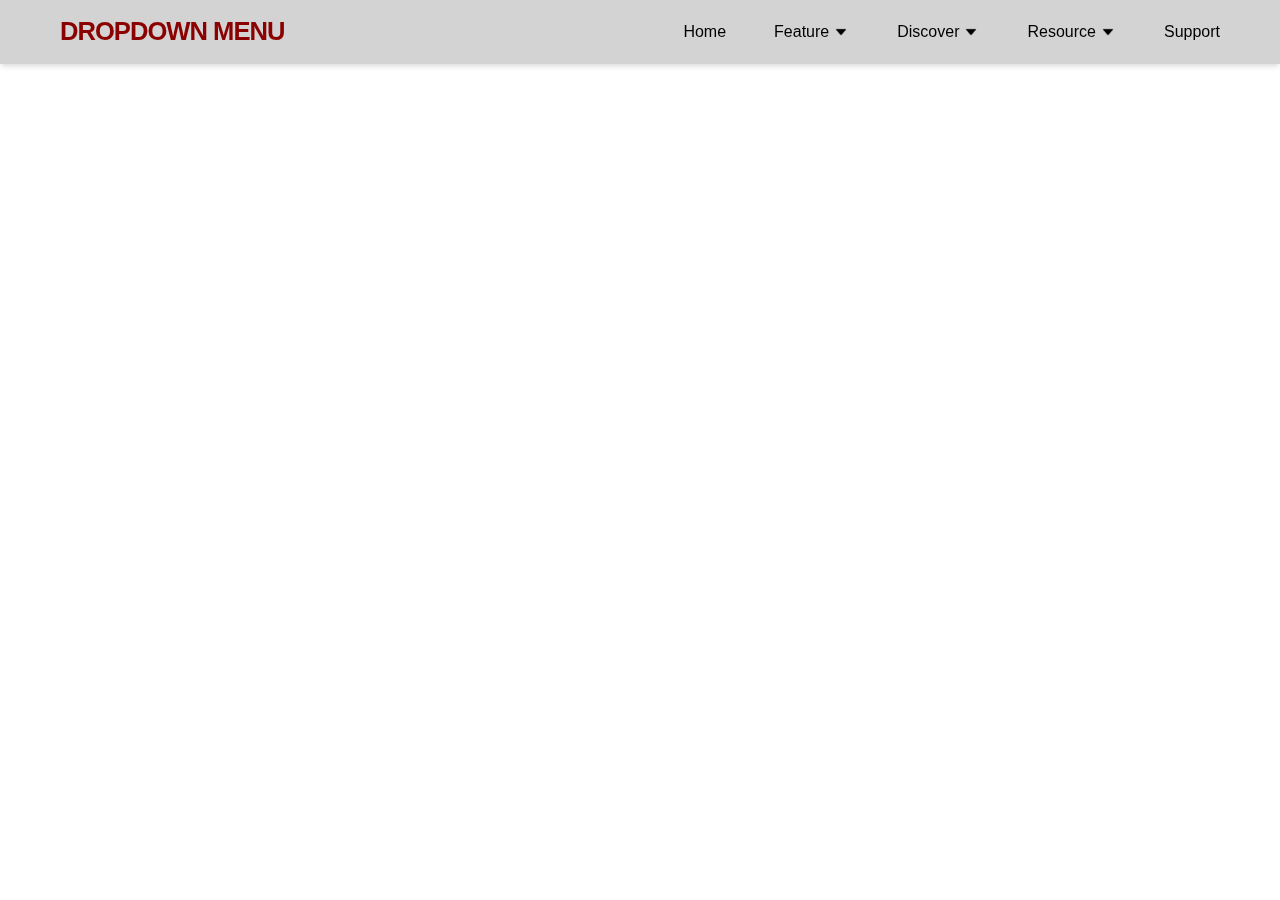
<file: DropdownMenu/index.html>
<!DOCTYPE html>
<html lang="en">
<head>
    <meta charset="UTF-8">
    <meta name="viewport" content="width=device-width, initial-scale=1.0">
    <link rel="stylesheet" href="styles/styles.css">
    <script src="js/app.js" defer></script>
    <title>Dropdown Menu</title>
</head>
<body>
    <header class="header" id="header">
        <section class="wrapper container">
           <a href="./index.html" class="brand">Dropdown Menu</a>
           <nav class="navbar" id="menu">
              <ul class="menu">
                 <li class="menu-item"><a href="#" class="menu-link">Home</a></li>
                 <li class="menu-item menu-dropdown">
                    <span class="menu-link menu-dropdown" data-toggle="submenu">Feature<img class="bx" src="media/arrow-down-icon.png"/></span>
                    <ul class="submenu">
                       <li class="submenu-item"><a href="#" class="submenu-link">Feature Link</a></li>
                       <li class="submenu-item"><a href="#" class="submenu-link">Feature Link</a></li>
                       <li class="submenu-item"><a href="#" class="submenu-link">Feature Link</a></li>
                       <li class="submenu-item"><a href="#" class="submenu-link">Feature Link</a></li>
                    </ul>
                 </li>
                 <li class="menu-item menu-dropdown">
                    <span class="menu-link menu-dropdown" data-toggle="submenu">Discover<img class="bx" src="media/arrow-down-icon.png"/></span>
                    <ul class="submenu">
                       <li class="submenu-item"><a href="#" class="submenu-link">Discover Link</a></li>
                       <li class="submenu-item"><a href="#" class="submenu-link">Discover Link</a></li>
                       <li class="submenu-item"><a href="#" class="submenu-link">Discover Link</a></li>
                       <li class="submenu-item"><a href="#" class="submenu-link">Discover Link</a></li>
                    </ul>
                 </li>
                 <li class="menu-item menu-dropdown">
                    <span class="menu-link menu-dropdown" data-toggle="submenu">Resource<img class="bx" src="media/arrow-down-icon.png"/></span>
                    <ul class="submenu">
                       <li class="submenu-item"><a href="#" class="submenu-link">Resource Link</a></li>
                       <li class="submenu-item"><a href="#" class="submenu-link">Resource Link</a></li>
                       <li class="submenu-item"><a href="#" class="submenu-link">Resource Link</a></li>
                       <li class="submenu-item"><a href="#" class="submenu-link">Resource Link</a></li>
                    </ul>
                 </li>
                 <li class="menu-item"><a href="#" class="menu-link">Support</a></li>
              </ul>
           </nav>
        </section>
     </header>
</body>
</html>
</file>
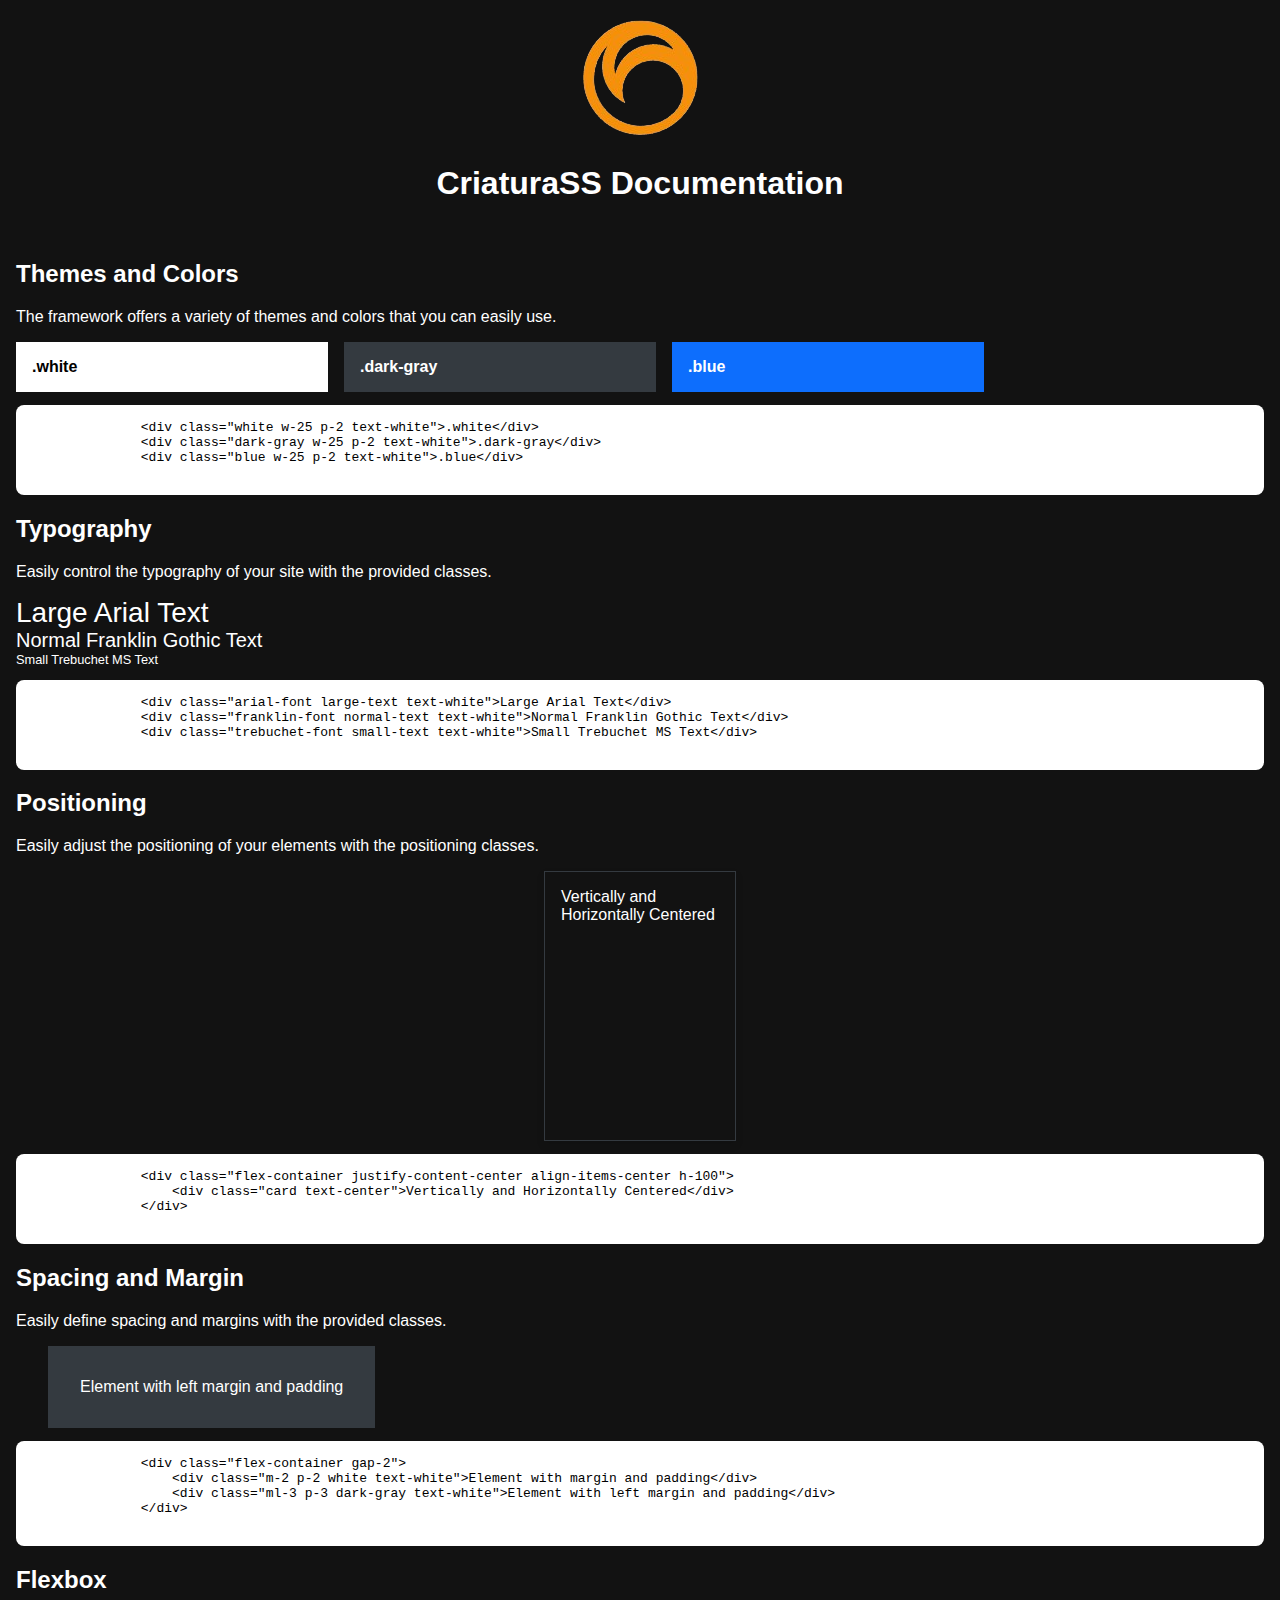
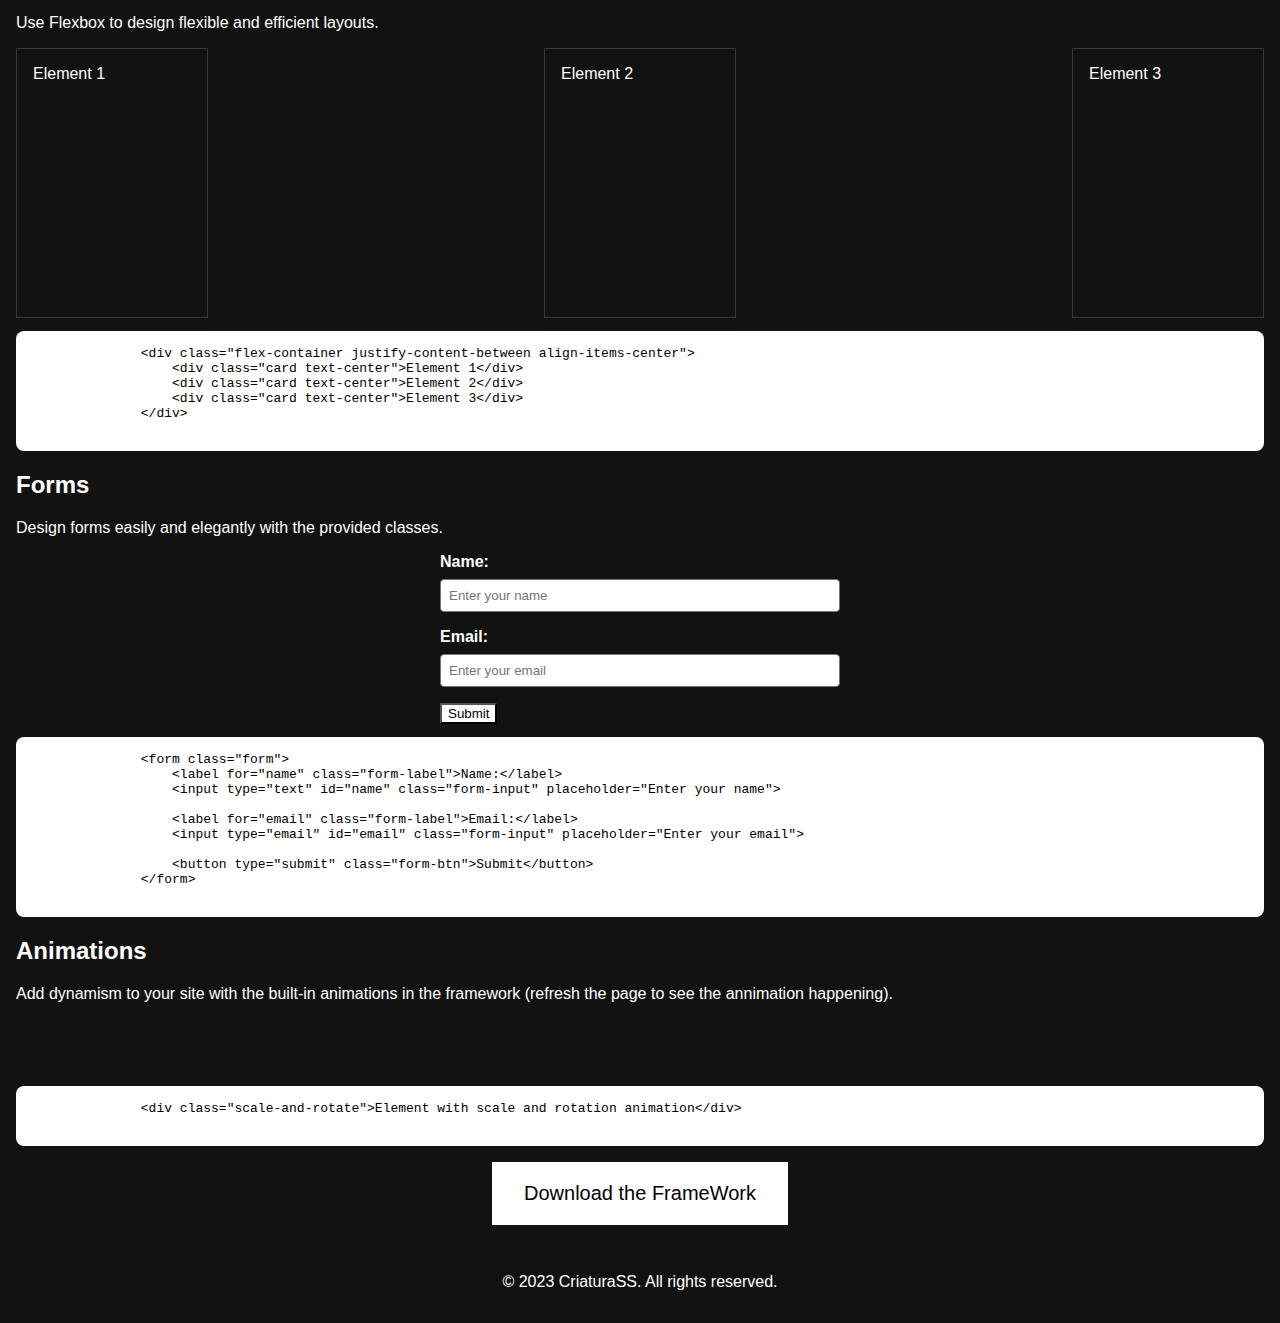
<file: Framework/index.html>
<!DOCTYPE html>
<html lang="en">

<head>
    <meta charset="UTF-8">
    <meta name="viewport" content="width=device-width, initial-scale=1.0">
    <link rel="shortcut icon" href="media/CriaturaSS.png" type="image/x-icon">
    <title>CriaturaSS</title>
    <link rel="stylesheet" href="styles/CriaturaSS.css">
</head>

<body class="soft-black text-white arial-font">
    <header class="header">
        <img src="media/CriaturaSS.png" alt="CriaturaSS Logo" class="logo">
        <h1 class="text-white">CriaturaSS Documentation</h1>
    </header>
    <section class="m-2">
        <h2 class="text-white">Themes and Colors</h2>
        <p>The framework offers a variety of themes and colors that you can easily use.</p>
        <div class="flex-container flex-wrap gap-2 bold-text">
            <div class="white w-25 p-2 text-black">.white</div>
            <div class="dark-gray w-25 p-2 text-white">.dark-gray</div>
            <div class="blue w-25 p-2 text-white">.blue</div>
        </div>
        <pre class="white text-black w-100 radius-1">
            <code>
                &lt;div class="white w-25 p-2 text-white"&gt;.white&lt;/div&gt;
                &lt;div class="dark-gray w-25 p-2 text-white"&gt;.dark-gray&lt;/div&gt;
                &lt;div class="blue w-25 p-2 text-white"&gt;.blue&lt;/div&gt;
            </code>
        </pre>
    </section>
    <section class="m-2">
        <h2 class="text-white">Typography</h2>
        <p>Easily control the typography of your site with the provided classes.</p>
        <div class="arial-font large-text text-white">Large Arial Text</div>
        <div class="franklin-font normal-text text-white">Normal Franklin Gothic Text</div>
        <div class="trebuchet-font small-text text-white">Small Trebuchet MS Text</div>
        <pre class="white text-black w-100 radius-1">
            <code>
                &lt;div class="arial-font large-text text-white"&gt;Large Arial Text&lt;/div&gt;
                &lt;div class="franklin-font normal-text text-white"&gt;Normal Franklin Gothic Text&lt;/div&gt;
                &lt;div class="trebuchet-font small-text text-white"&gt;Small Trebuchet MS Text&lt;/div&gt;
            </code>
        </pre>
    </section>
    <section class="m-2">
        <h2 class="text-white">Positioning</h2>
        <p>Easily adjust the positioning of your elements with the positioning classes.</p>
        <div class="flex-container justify-content-center align-items-center h-100">
            <div class="card text-center">Vertically and Horizontally Centered</div>
        </div>
        <pre class="white text-black w-100 radius-1">
            <code>
                &lt;div class="flex-container justify-content-center align-items-center h-100"&gt;
                    &lt;div class="card text-center"&gt;Vertically and Horizontally Centered&lt;/div&gt;
                &lt;/div&gt;
            </code>
        </pre>
    </section>
    <section class="m-2">
        <h2 class="text-white">Spacing and Margin</h2>
        <p>Easily define spacing and margins with the provided classes.</p>
        <div class="flex-container gap-2">
            <div class="ml-3 p-3 dark-gray text-white">Element with left margin and padding</div>
        </div>
        <pre class="white text-black w-100 radius-1">
            <code>
                &lt;div class="flex-container gap-2"&gt;
                    &lt;div class="m-2 p-2 white text-white"&gt;Element with margin and padding&lt;/div&gt;
                    &lt;div class="ml-3 p-3 dark-gray text-white"&gt;Element with left margin and padding&lt;/div&gt;
                &lt;/div&gt;
            </code>
        </pre>
    </section>
    <section class="m-2">
        <h2 class="text-white">Flexbox</h2>
        <p>Use Flexbox to design flexible and efficient layouts.</p>
        <div class="flex-container justify-content-between align-items-center">
            <div class="card text-center">Element 1</div>
            <div class="card text-center">Element 2</div>
            <div class="card text-center">Element 3</div>
        </div>
        <pre class="white text-black w-100 radius-1">
            <code>
                &lt;div class="flex-container justify-content-between align-items-center"&gt;
                    &lt;div class="card text-center"&gt;Element 1&lt;/div&gt;
                    &lt;div class="card text-center"&gt;Element 2&lt;/div&gt;
                    &lt;div class="card text-center"&gt;Element 3&lt;/div&gt;
                &lt;/div&gt;
            </code>
        </pre>
    </section>
    <section class="m-2">
        <h2 class="text-white">Forms</h2>
        <p>Design forms easily and elegantly with the provided classes.</p>
        <form class="form">
            <label for="name" class="form-label">Name:</label>
            <input type="text" id="name" class="form-input" placeholder="Enter your name">

            <label for="email" class="form-label">Email:</label>
            <input type="email" id="email" class="form-input" placeholder="Enter your email">

            <button type="submit" class="form-btn">Submit</button>
        </form>
        <pre class="white text-black w-100 radius-1">
            <code>
                &lt;form class="form"&gt;
                    &lt;label for="name" class="form-label"&gt;Name:&lt;/label&gt;
                    &lt;input type="text" id="name" class="form-input" placeholder="Enter your name"&gt;

                    &lt;label for="email" class="form-label"&gt;Email:&lt;/label&gt;
                    &lt;input type="email" id="email" class="form-input" placeholder="Enter your email"&gt;

                    &lt;button type="submit" class="form-btn"&gt;Submit&lt;/button&gt;
                &lt;/form&gt;
            </code>
        </pre>
    </section>
    <section class="m-2">
        <h2 class="text-white">Animations</h2>
        <p>Add dynamism to your site with the built-in animations in the framework (refresh the page to see the annimation happening).</p>
        <div class="fade-in">Element with scale and rotation animation</div>
        <div class="slide-in-left">Element with scale and rotation animation</div>
        <div class="scale-and-rotate">Element with scale and rotation animation</div>
        <pre class="white text-black w-100 radius-1">
            <code>
                &lt;div class="scale-and-rotate"&gt;Element with scale and rotation animation&lt;/div&gt;
            </code>
        </pre>
    </section>
    <section class="m-2 flex-container justify-content-center align-items-center">
        <a class="form-btn pr-3 pl-3 unbordered link text-black" target="_blank" href="https://github.com/AlbertoF17/WebDesign/blob/main/Framework/styles/framework.css">
            <p class="normal-text m-0">Download the FrameWork</p>
        </a>
    </section>
    <footer class="footer">
        <p class="text-white">&copy; 2023 CriaturaSS. All rights reserved.</p>
    </footer>
</body>

</html>
</file>
<file: DropdownMenu/styles/styles.css>
* {
    padding: 0;
    margin: 0;
    box-sizing: border-box;
    list-style: none;
    text-decoration: none;
}

body {
    font-family: "Segoe UI", Tahoma, Geneva, Verdana, sans-serif;
    font-size: 1rem;
    font-weight: bold;
    line-height: 1.5;
    color: lightgray;
    background-color: white;
}

a,
button {
    cursor: pointer;
    border: none;
    outline: none;
    user-select: none;
    background: none;
    box-shadow: none;
}

img,
video {
    display: block;
    max-width: 100%;
    height: auto;
    object-fit: cover;
}

.container {
    max-width: 75rem;
    height: auto;
    margin: 0 auto;
    padding: 0 1.25rem;
}

.brand {
    font-family: inherit;
    font-size: 1.6rem;
    font-weight: 700;
    line-height: 1.25;
    letter-spacing: -1px;
    text-transform: uppercase;
    color: darkred;
}

.header {
    position: fixed;
    top: 0;
    left: 0;
    width: 100%;
    height: auto;
    z-index: 100;
    margin: 0 auto;
    box-shadow: 0 4px 6px -1px rgba(0, 0, 0, 0.1),
    0 2px 4px -1px rgba(0, 0, 0, 0.06);;
    background-color: lightgray;
}

.wrapper {
    display: flex;
    align-items: center;
    justify-content: space-between;
    column-gap: 1rem;
    row-gap: 2rem;
    width: 100%;
    height: 4rem;
    margin: 0 auto;
}

.menu {
    display: flex;
    justify-content: center;
    gap: 3rem;
}

.menu-link {
    display: flex;
    justify-content: center;
    align-items: center;
    column-gap: 0.25rem;
    font-family: inherit;
    font-size: 1rem;
    font-weight: 500;
    cursor: pointer;
    text-transform: capitalize;
    color: black;
    transition: all 0.15s ease-in-out;
}

.bx {
    font-size: 1.35rem;
    line-height: 1.5;
    width: 1rem;
}

.menu-link:hover {
    outline: none;
    color: darkred;
}

.submenu {
    position: absolute;
    top: 2.35rem;
    left: -2rem;
    min-width: 13rem;
    height: auto;
    padding: 0 1rem 1rem;
    opacity: 0;
    visibility: hidden;
    transform: translateY(1rem);
    border-radius: 0 0 0.25rem 0.25rem;
    border-top: 2px solid darkred;
    box-shadow: 0 4px 6px -1px rgba(0, 0, 0, 0.1),
    0 2px 4px -1px rgba(0, 0, 0, 0.06);
    background-color: lightgray;
    transition: all 0.3s ease-in-out;
}

.submenu-item {
    display: block;
    margin-top: 0.75rem;
}

.submenu-link {
    font-family: inherit;
    font-size: 1rem;
    font-weight: 500;
    line-height: inherit;
    cursor: pointer;
    color: black;
    transition: all 0.35s ease;
}

.submenu-link:hover {
    outline: none;
    color: darkred;
}

.overlay {
    position: fixed;
    top: 0;
    left: 0;
    height: 100%;
    width: 100%;
    z-index: 9;
    opacity: 0;
    visibility: hidden;
    transition: all 0.35s ease-in-out;
    background-color: rgba(0, 0, 0, 0.65);
}

.submenu {
    position: absolute;
    top: 4rem;
    width: 13rem;
    display: none;
}

.active {
    opacity: 1;
    visibility: visible;
    display: block;
    transform: translateY(0);
}

.menu-dropdown.active {
    box-shadow: 0 0 10px 2px darkred;
}
.menu-link {
    user-select: none;
}
</file>
<file: Framework/styles/CriaturaSS.css>
* {
    box-sizing: border-box;
}

html {
    margin: 0;
    padding: 0;
}

body {
    margin: 0;
}

/* TEMAS*/

.arial-font {
    font-family: 'Arial', sans-serif;
}

.franklin-font {
    font-family: 'Franklin Gothic', sans-serif;
}

.trebuchet-font {
    font-family: 'Trebuchet MS', sans-serif;
}

.large-text {
    font-size: 1.75rem;
}

.normal-text {
    font-size: 1.25rem;
}

.small-text {
    font-size: 0.8rem;
}

.bold-text {
    font-weight: bold;
}

.link {
    color: var(--blue);
    text-decoration: none;
}

.link:hover {
    color: var(--light-blue);
}


/* VARIABLES */

:root {
    --white: #FFFFFF;
    --black: #000000;
    --light-gray: #757575;
    --dark-gray: #343a40;
    --soft-black: #121212;
    --light-blue: #0dcaf0;
    --blue: #0d6efd;
    --dark-blue: #001430;
    --indigo: #6610f2;
    --light-green: #25dd87;
    --green: #198754;
    --dark-green: #00351c;
    --pink: #ff808d;
    --red: #dc3545;
    --dark-red: #6b1a22;
    --light-yellow: #f8d56d;
    --yellow: #ffc107;
    --dark-yellow: #4d3a02;
}

/* COLORS */

.white {
    background-color: var(--white);
}

.black {
    background-color: var(--black);
}

.light-gray {
    background-color: var(--light-gray);
}

.dark-gray {
    background-color: var(--dark-gray);
}

.soft-black {
    background-color: var(--soft-black);
}

.light-blue {
    background-color: var(--light-blue);
}

.blue {
    background-color: var(--blue);
}

.dark-blue {
    background-color: var(--dark-blue);
}

.indigo {
    background-color: var(--indigo);
}

.light-green {
    background-color: var(--light-green);
}

.green {
    background-color: var(--green);
}

.dark-green {
    background-color: var(--dark-green);
}

.pink {
    background-color: var(--pink);
}

.red {
    background-color: var(--red);
}

.dark-red {
    background-color: var(--dark-red);
}

.light-yellow {
    background-color: var(--light-yellow);
}

.yellow {
    background-color: var(--yellow);
}

.dark-yellow {
    background-color: var(--dark-yellow);
}

.text-white {
    color: var(--white);
}

.text-black {
    color: var(--black);
}

.text-light-gray {
    color: var(--light-gray);
}

.text-dark-gray {
    color: var(--dark-gray);
}

.text-soft-black {
    color: var(--soft-black);
}

.text-light-blue {
    color: var(--light-blue);
}

.text-blue {
    color: var(--blue);
}

.text-dark-blue {
    color: var(--dark-blue);
}

.text-indigo {
    color: var(--indigo);
}

.text-light-green {
    color: var(--light-green);
}

.text-green {
    color: var(--green);
}

.text-dark-green {
    color: var(--dark-green);
}

.text-pink {
    color: var(--pink);
}

.text-red {
    color: var(--red);
}

.text-dark-red {
    color: var(--dark-red);
}

.text-light-yellow {
    color: var(--light-yellow);
}

.text-yellow {
    color: var(--yellow);
}

.text-dark-yellow {
    color: var(--dark-yellow);
}

.border-white {
    border: 1px solid var(--white);
}

.border-black {
    border: 1px solid var(--black);
}

.border-light-gray {
    border: 1px solid var(--light-gray);
}

.border-dark-gray {
    border: 1px solid var(--dark-gray);
}

.border-soft-black {
    border: 1px solid var(--soft-black);
}

.border-light-blue {
    border: 1px solid var(--light-blue);
}

.border-blue {
    border: 1px solid var(--blue);
}

.border-dark-blue {
    border: 1px solid var(--dark-blue);
}

.border-indigo {
    border: 1px solid var(--indigo);
}

.border-light-green {
    border: 1px solid var(--light-green);
}

.border-green {
    border: 1px solid var(--green);
}

.border-dark-green {
    border: 1px solid var(--dark-green);
}

.border-pink {
    border: 1px solid var(--pink);
}

.border-red {
    border: 1px solid var(--red);
}

.border-dark-red {
    border: 1px solid var(--dark-red);
}

.border-light-yellow {
    border: 1px solid var(--light-yellow);
}

.border-yellow {
    border: 1px solid var(--yellow);
}

.border-dark-yellow {
    border: 1px solid var(--dark-yellow);
}

/* GENERAL POSITIONING */

.m-1 {
    margin: 0.75rem;
}

.m-2 {
    margin: 1rem;
}

.m-3 {
    margin: 2rem;
}

.p-1 {
    padding: 0.75rem;
}

.p-2 {
    padding: 1rem;
}

.p-3 {
    padding: 2rem;
}

/* VERTICAL POSITIONING */

.mt-1 {
    margin-top: 0.75rem;
}

.mt-2 {
    margin-top: 1rem;
}

.mt-3 {
    margin-top: 2rem;
}

.mb-1 {
    margin-bottom: 0.75rem;
}

.mb-2 {
    margin-bottom: 1rem;
}

.mb-3 {
    margin-bottom: 2rem;
}

.pt-1 {
    padding-top: 0.75rem;
}

.pt-2 {
    padding-top: 1rem;
}

.pt-3 {
    padding-top: 2rem;
}

.pb-1 {
    padding-bottom: 0.75rem;
}

.pb-2 {
    padding-bottom: 1rem;
}

.pb-3 {
    padding-bottom: 2rem;
}

/* HORIZONTAL POSITIONING */

.ml-1 {
    margin-left: 0.75rem;
}

.ml-2 {
    margin-left: 1rem;
}

.ml-3 {
    margin-left: 2rem;
}

.mr-1 {
    margin-right: 0.75rem;
}

.mr-2 {
    margin-right: 1rem;
}

.mr-3 {
    margin-right: 2rem;
}

.pl-1 {
    padding-left: 0.75rem;
}

.pl-2 {
    padding-left: 1rem;
}

.pl-3 {
    padding-left: 2rem;
}

.pr-1 {
    padding-right: 0.75rem;
}

.pr-2 {
    padding-right: 1rem;
}

.pr-3 {
    padding-right: 2rem;
}

/* OTHER POSITIONING */

.gap-1 {
    gap: 0.75rem;
}

.gap-2 {
    gap: 1rem;
}

.gap-3 {
    gap: 2rem;
}

/* FLEXBOX CLASSES */

.flex-container {
    display: flex;
}

.flex-row {
    flex-direction: row;
}

.flex-column {
    flex-direction: column;
}

.flex-wrap {
    flex-wrap: wrap;
}

.flex-wrap-reverse {
    flex-wrap: wrap-reverse;
}

.justify-content-start {
    justify-content: flex-start;
}

.justify-content-end {
    justify-content: flex-end;
}

.justify-content-center {
    justify-content: center;
}

.justify-content-between {
    justify-content: space-between;
}

.justify-content-around {
    justify-content: space-around;
}

.justify-content-evenly {
    justify-content: space-evenly;
}

.align-items-start {
    align-items: flex-start;
}

.align-items-end {
    align-items: flex-end;
}

.align-items-center {
    align-items: center;
}

.align-items-baseline {
    align-items: baseline;
}

.flex-1 {
    flex: 1;
}

.flex-2 {
    flex: 2;
}

.flex-3 {
    flex: 3;
}

.flex-grow-1 {
    flex-grow: 1;
}

.shrink-1 {
    flex-shrink: 1;
}

/* WIDTH CONTROL BREAKPOINTS */

.w-25 {
    width: 25%;
}

.w-50 {
    width: 50%;
}

.w-75 {
    width: 75%;
}

.w-100 {
    width: 100%;
}

/* RESPONSIVE CLASSES */

@media screen and (max-width: 768px) {
    .flex-column-sm {
        flex-direction: column;
    }

    .flex-row-sm {
        flex-direction: row;
    }

    .justify-content-sm-center {
        justify-content: center;
    }

    .align-items-sm-center {
        align-items: center;
    }

    .flex-1-sm {
        flex: 1;
    }
}

@media screen and (max-width: 576px) {
    .flex-column-xs {
        flex-direction: column;
    }

    .flex-row-xs {
        flex-direction: row;
    }

    .justify-content-xs-center {
        justify-content: center;
    }

    .align-items-xs-center {
        align-items: center;
    }

    .flex-1-xs {
        flex: 1;
    }
}

/* CARDS */

.card {
    border: 1px solid var(--dark-gray);
    box-shadow: 0 4px 8px rgba(0, 0, 0, 0.1);
    padding: 1rem;
    height: 30vh;
    width: 15vw;
}

/* HEADER */

.header {
    padding: 1rem;
    text-align: center;
}

/* FOOTER */

.footer {
    padding: 1rem;
    text-align: center;
}

/* MENÚS LATERALES Y HORIZONTALES */

.centered-horizontal-menu ul {
    justify-content: center;
    display: flex;
    flex-direction: row;
    list-style: none;
    padding: 0.75rem;
    margin: 0;
    gap: 1rem;
}

.right-horizontal-menu ul {
    justify-content: flex-end;
    display: flex;
    flex-direction: row;
    list-style: none;
    padding: 0.75rem;
    margin: 0;
    margin-right: 2rem;
    gap: 1rem;
}

.left-horizontal-menu ul {
    justify-content: flex-start;
    display: flex;
    flex-direction: row;
    list-style: none;
    padding: 0.75rem;
    margin: 0;
    margin-left: 2rem;
    gap: 1rem;
}

.left-vertical-menu {
    position: absolute;
    top: 0;
    padding-top: 12vw;
    padding-left: 1rem;
    width: 15vw;
    height: 100vh;
    z-index: +1;
}

body:has(.left-vertical-menu) main {
    margin-left: 15vw;
}

.left-vertical-menu ul {
    list-style: none;
    padding: 0.5rem;
    margin: 0;
    display: flex;
    flex-direction: column;
    align-items: start;
    gap: 1rem;
}

.menu-item a {
    text-decoration: none;
}

.menu-item a:hover {
    cursor: pointer;
    text-decoration: underline;
    color: var(--light-blue);
}

.right-vertical-menu {
    position: absolute;
    top: 0;
    right: 0;
    padding-top: 12vw;
    padding-right: 1rem;
    width: 15vw;
    height: 100vh;
    z-index: +1;
}

body:has(.right-vertical-menu) main {
    margin-right: 15vw;
}

.right-vertical-menu ul {
    list-style: none;
    padding: 0.5rem;
    margin: 0;
    display: flex;
    flex-direction: column;
    align-items: end;
    gap: 1rem;
}


/* ARTÍCULOS */

.article {
    box-shadow: 0 8px 16px rgba(0, 0, 0, 0.2);
    padding: 1.5rem;
}

.article-meta {
    font-size: 0.9rem;
}

.secondary-article {
    max-width: 35vw;
    margin-bottom: 2rem;
    padding: 1.5rem;
    display: flex;
    flex-direction: column;

}

.article-title {
    font-size: 1.5rem;
    font-weight: bold;
}

.article-content {
    text-wrap: balance;
}

.article-btn {
    padding: 0.5rem;
    cursor: pointer;
    border: none;
}

/* FORMULARIOS */

.form {
    max-width: 400px;
    margin: auto;
}

.form-input {
    width: 100%;
    padding: 0.5rem;
    margin-bottom: 1rem;
    border: 1px solid var(--light-gray);
    border-radius: 4px;
}

.unbordered {
    border: none;
}

.form-label {
    display: block;
    font-weight: bold;
    margin-bottom: 0.5rem;
}

.form-checkbox {
    margin-right: 0.5rem;
}

.form-textarea {
    width: 100%;
    min-height: 100px;
    resize: vertical;
}

.form-fieldset {
    font-size: 1.5em;
    font-weight: bold;
    margin-bottom: 1rem;
    border-radius: 0.75rem;
}

.form-legend {
    font-size: 1.2rem;
    font-weight: bold;
}

.form-input {
    width: 100%;
    padding: 0.5rem;
    margin-bottom: 1rem;
    border: 1px solid var(--light-gray);
    border-radius: 4px;
}

.form-textarea {
    width: 100%;
    min-height: 100px;
    padding: 0.5rem;
    margin-bottom: 1rem;
    resize: vertical;
}

.form-checkbox {
    margin-left: 0;
    margin-right: 0.5rem;
}

.form-radio {
    margin-left: 0;
    margin-right: 0.5rem;
}

.form-select {
    width: 100%;
    padding: 0.5rem;
    margin-bottom: 1rem;
    border: 1px solid var(--light-gray);
}

.form-btn {
    background-color: var(--white);
    cursor: pointer;
}

.form-btn:hover {
    background-color: var(--dark-blue);
    color: var(--white);
    transition: all 0.15s;
}

.form-error-message {
    color: var(--red);
    font-size: 0.9rem;
    margin-top: 0.5rem;
}

.form-success-message {
    color: var(--green);
    font-size: 0.9rem;
    margin-top: 0.5rem;
}


/* TRANSICIONES Y ANIMACIONES */

.transition {
    transition: all 0.3s ease;
}

.fade-in {
    opacity: 0;
    animation: fadeIn 1s ease-in-out forwards;
}

@keyframes fadeIn {
    from {
        opacity: 0;
    }

    to {
        opacity: 1;
    }
}

.slide-in-left {
    opacity: 0;
    transform: translateX(-50%);
    animation: slideInLeft 1s ease-in-out forwards;
}

@keyframes slideInLeft {
    from {
        opacity: 0;
        transform: translateX(-50%);
    }

    to {
        opacity: 1;
        transform: translateX(0);
    }
}

.scale-and-rotate {
    opacity: 0;
    transform: scale(0.5) rotate(-45deg);
    animation: scaleAndRotate 1s ease-in-out forwards;
}

@keyframes scaleAndRotate {
    from {
        opacity: 0;
        transform: scale(0.5) rotate(-45deg);
    }

    to {
        opacity: 1;
        transform: scale(1) rotate(0);
    }
}

/* OTHERS */

.pointer {
    cursor: pointer;
}

.radius-1 {
    border-radius: 0.5rem;
}

.radius-2 {
    border-radius: 1rem;
}

.radius-3 {
    border-radius: 3rem;
}
</file>
